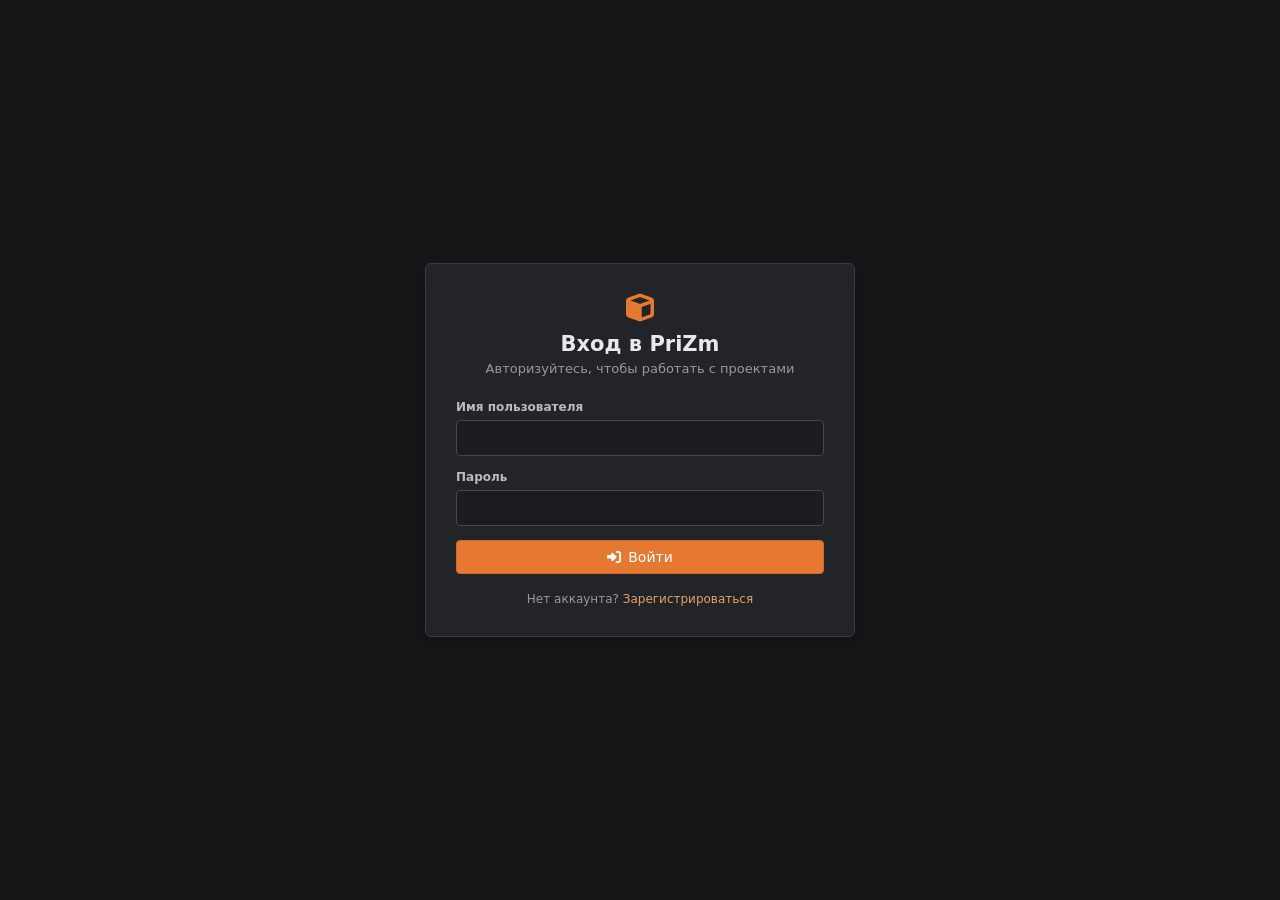
<file: frontend/index.html>
<!doctype html><html lang="ru"><head><meta charset="utf-8"><meta name="viewport" content="width=device-width,initial-scale=1"><title>PriZm — Проекты</title><link rel="stylesheet" href="style.css"><link rel="stylesheet" href="https://cdnjs.cloudflare.com/ajax/libs/font-awesome/6.4.0/css/all.min.css"></head><body><header class="header"><div class="container header-content"><a class="logo" href="index.html"><i class="fas fa-cube"></i><span>PriZm</span></a><nav class="nav"><a class="active" href="index.html"><i class="fas fa-layer-group"></i>Проекты</a><a href="create.html"><i class="fas fa-plus"></i>Создать</a><div class="avatar-dropdown"><button class="avatar-btn" id="avatarBtn"><i class="fas fa-user"></i></button><div class="dropdown-menu" id="dropdownMenu"><a class="dropdown-item" href="profile.html"><i class="fas fa-user"></i>Профиль</a><a class="dropdown-item" href="my-projects.html"><i class="fas fa-folder"></i>Мои проекты</a><hr class="dropdown-divider"><button class="dropdown-item dropdown-danger" id="logoutBtn"><i class="fas fa-right-from-bracket"></i>Выйти</button></div></div></nav></div></header><main class="main"><div class="container"><div class="page-header"><div><h1><i class="fas fa-layer-group"></i> Проекты</h1><p class="subtitle">Публичные проекты сообщества</p></div><div class="header-actions"><a class="btn btn-primary" href="create.html"><i class="fas fa-plus"></i> Создать</a></div></div><div id="loading" class="loading"><i class="fas fa-spinner fa-spin"></i>Загрузка проектов</div><div id="projectsGrid" class="projects-grid"></div><div class="pagination"><button id="prevPage" class="btn btn-secondary" disabled><i class="fas fa-chevron-left"></i></button><span id="pageInfo" class="page-info">Страница 1</span><button id="nextPage" class="btn btn-secondary"><i class="fas fa-chevron-right"></i></button></div></div></main><script src="script.js"></script></body></html>
</file>
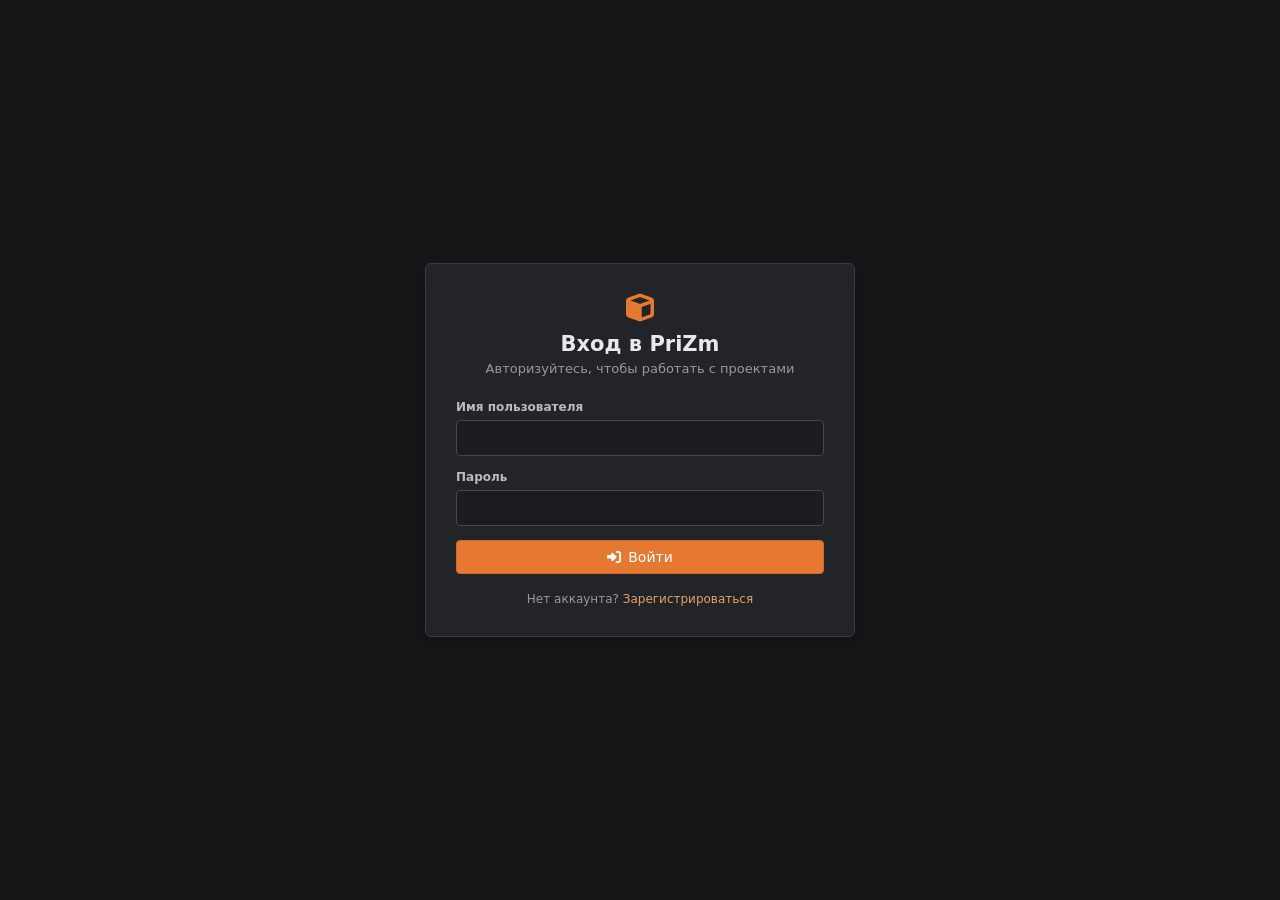
<file: frontend/login.html>
<!doctype html><html lang="ru"><head><meta charset="utf-8"><meta name="viewport" content="width=device-width,initial-scale=1"><title>PriZm — Вход</title><link rel="stylesheet" href="style.css"><link rel="stylesheet" href="https://cdnjs.cloudflare.com/ajax/libs/font-awesome/6.4.0/css/all.min.css"></head><body class="auth-page"><main class="auth-container"><section class="auth-card"><div class="auth-header"><i class="fas fa-cube"></i><h1>Вход в PriZm</h1><p>Авторизуйтесь, чтобы работать с проектами</p></div><form id="loginForm"><div class="form-group"><label for="username">Имя пользователя</label><input id="username" autocomplete="username" required></div><div class="form-group"><label for="password">Пароль</label><input id="password" type="password" autocomplete="current-password" required></div><button class="btn btn-primary btn-block" type="submit"><i class="fas fa-right-to-bracket"></i> Войти</button><div class="auth-footer">Нет аккаунта? <a href="register.html">Зарегистрироваться</a></div></form><div id="loginError" class="error-message" style="display:none"></div></section></main><script src="script.js"></script></body></html>
</file>
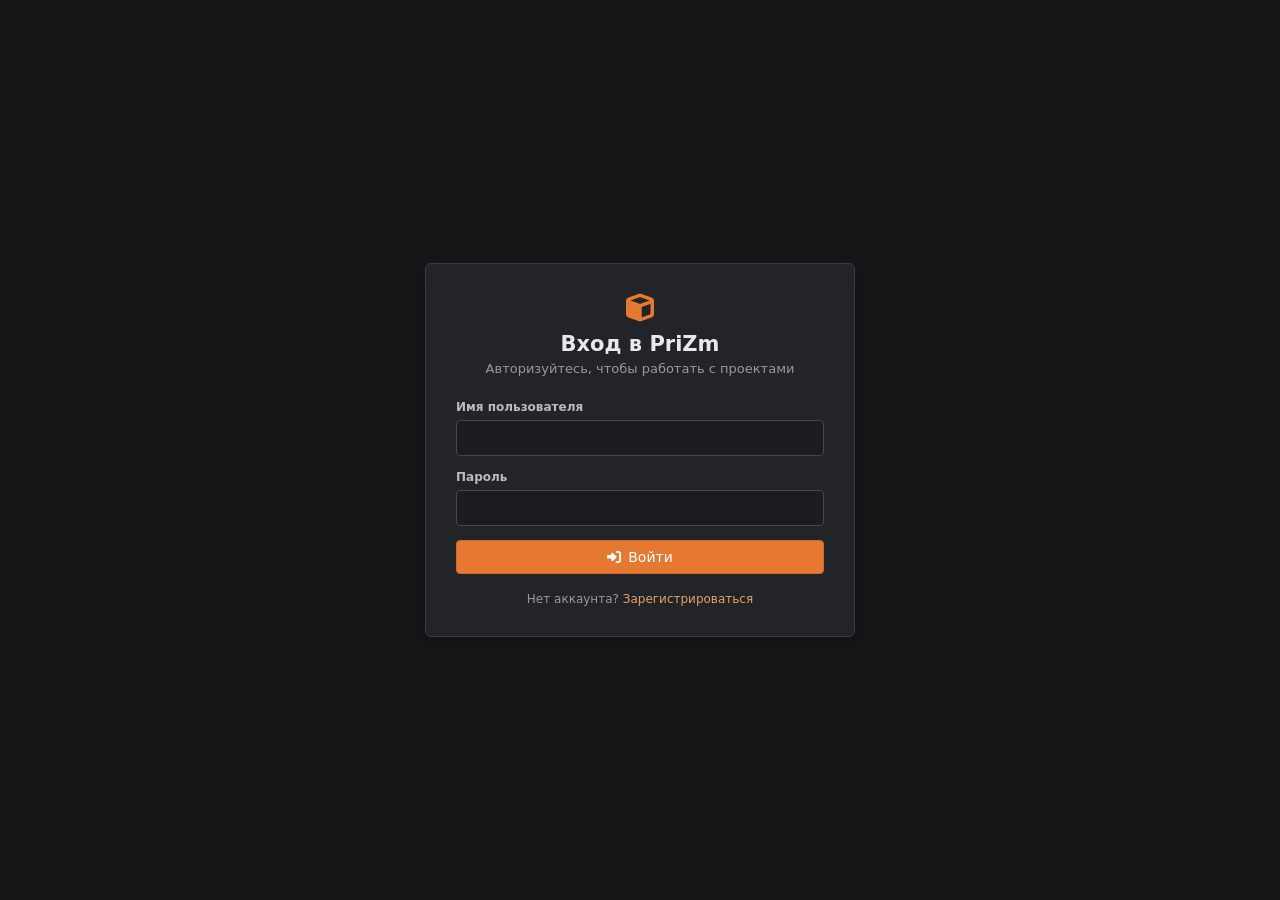
<file: frontend/my-projects.html>
<!doctype html><html lang="ru"><head><meta charset="utf-8"><meta name="viewport" content="width=device-width,initial-scale=1"><title>PriZm — Мои проекты</title><link rel="stylesheet" href="style.css"><link rel="stylesheet" href="https://cdnjs.cloudflare.com/ajax/libs/font-awesome/6.4.0/css/all.min.css"></head><body><header class="header"><div class="container header-content"><a class="logo" href="index.html"><i class="fas fa-cube"></i><span>PriZm</span></a><nav class="nav"><a href="index.html"><i class="fas fa-layer-group"></i>Проекты</a><a href="create.html"><i class="fas fa-plus"></i>Создать</a><div class="avatar-dropdown"><button class="avatar-btn" id="avatarBtn"><i class="fas fa-user"></i></button><div class="dropdown-menu" id="dropdownMenu"><a class="dropdown-item" href="profile.html"><i class="fas fa-user"></i>Профиль</a><a class="dropdown-item active" href="my-projects.html"><i class="fas fa-folder"></i>Мои проекты</a><hr class="dropdown-divider"><button class="dropdown-item dropdown-danger" id="logoutBtn"><i class="fas fa-right-from-bracket"></i>Выйти</button></div></div></nav></div></header><main class="main"><div class="container"><div class="page-header"><div><h1><i class="fas fa-folder"></i> Мои проекты</h1><p class="subtitle">Проекты, созданные вашим аккаунтом</p></div></div><div id="loading" class="loading"><i class="fas fa-spinner fa-spin"></i>Загрузка</div><div id="myProjectsGrid" class="projects-grid"></div><div class="pagination"><button id="prevPage" class="btn btn-secondary" disabled><i class="fas fa-chevron-left"></i></button><span id="pageInfo" class="page-info">Страница 1</span><button id="nextPage" class="btn btn-secondary"><i class="fas fa-chevron-right"></i></button></div></div></main><script src="script.js"></script></body></html>
</file>
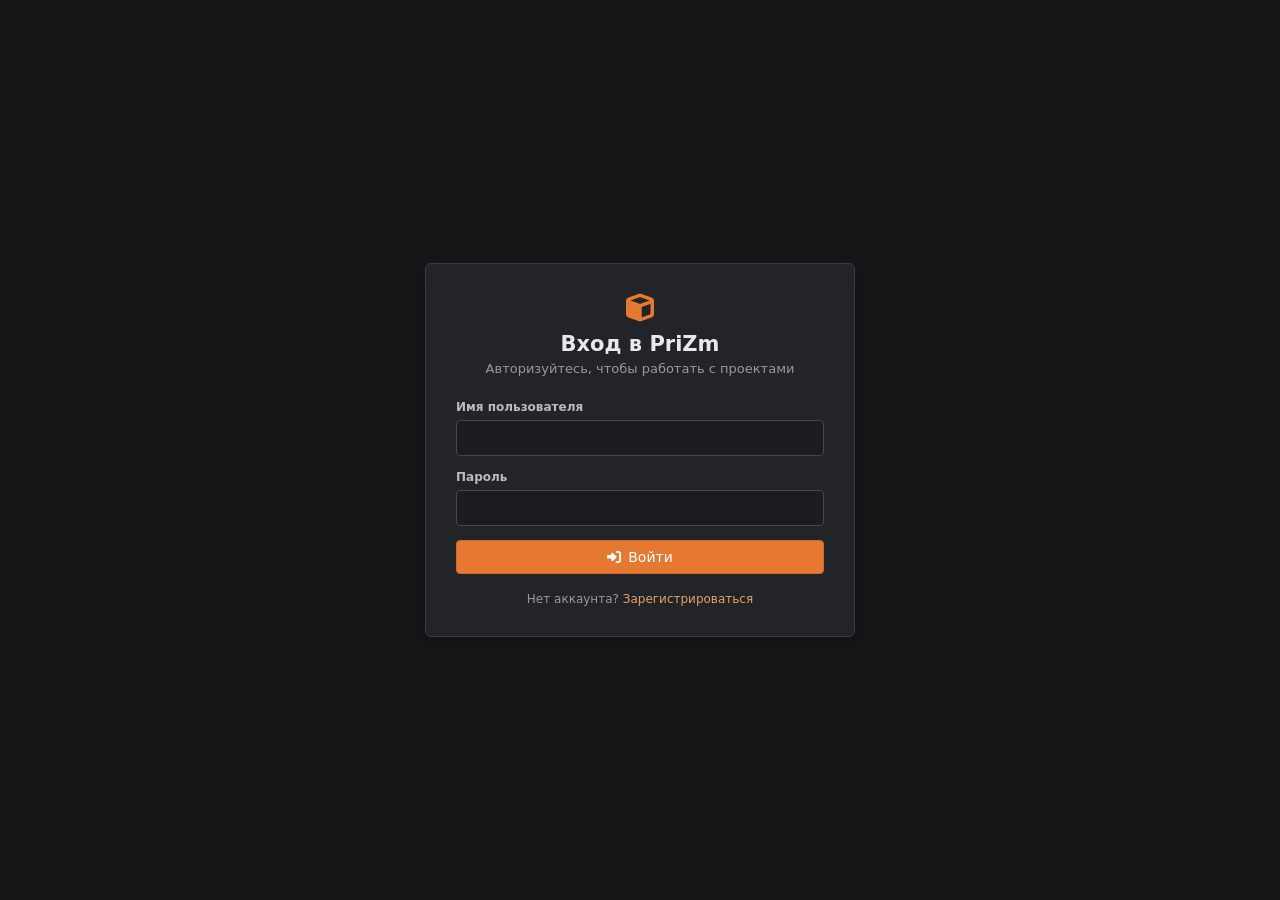
<file: frontend/profile.html>
<!doctype html><html lang="ru"><head><meta charset="utf-8"><meta name="viewport" content="width=device-width,initial-scale=1"><title>PriZm — Профиль</title><link rel="stylesheet" href="style.css"><link rel="stylesheet" href="https://cdnjs.cloudflare.com/ajax/libs/font-awesome/6.4.0/css/all.min.css"></head><body><header class="header"><div class="container header-content"><a class="logo" href="index.html"><i class="fas fa-cube"></i><span>PriZm</span></a><nav class="nav"><a href="index.html"><i class="fas fa-layer-group"></i>Проекты</a><a href="create.html"><i class="fas fa-plus"></i>Создать</a><div class="avatar-dropdown"><button class="avatar-btn" id="avatarBtn"><i class="fas fa-user"></i></button><div class="dropdown-menu" id="dropdownMenu"><a class="dropdown-item" href="profile.html"><i class="fas fa-user"></i>Профиль</a><a class="dropdown-item" href="my-projects.html"><i class="fas fa-folder"></i>Мои проекты</a><hr class="dropdown-divider"><button class="dropdown-item dropdown-danger" id="logoutBtn"><i class="fas fa-right-from-bracket"></i>Выйти</button></div></div></nav></div></header><main class="main"><div class="container"><div class="page-header"><div><h1><i class="fas fa-user"></i> Профиль</h1><p class="subtitle">Информация о пользователе и его проекты</p></div></div><div id="profileContent"><div class="loading"><i class="fas fa-spinner fa-spin"></i>Загрузка</div></div></div></main><div id="deleteAccountModal" class="modal-overlay" style="display:none"><div class="modal-content"><div class="modal-header"><h2>Удаление аккаунта</h2><button class="modal-close" id="closeDeleteAccount">&times;</button></div><div class="modal-body"><p>Это действие необратимо. Для подтверждения введите username.</p><div id="modalUsernameDisplay" class="modal-warning"></div><input id="modalConfirmInput" class="modal-input" placeholder="Username"><div id="modalError" class="error-message" style="display:none"></div></div><div class="modal-footer"><button class="btn btn-secondary" id="cancelDeleteAccount">Отмена</button><button class="btn btn-danger" id="confirmDeleteAccount" disabled>Удалить аккаунт</button></div></div></div><script src="script.js"></script></body></html>
</file>
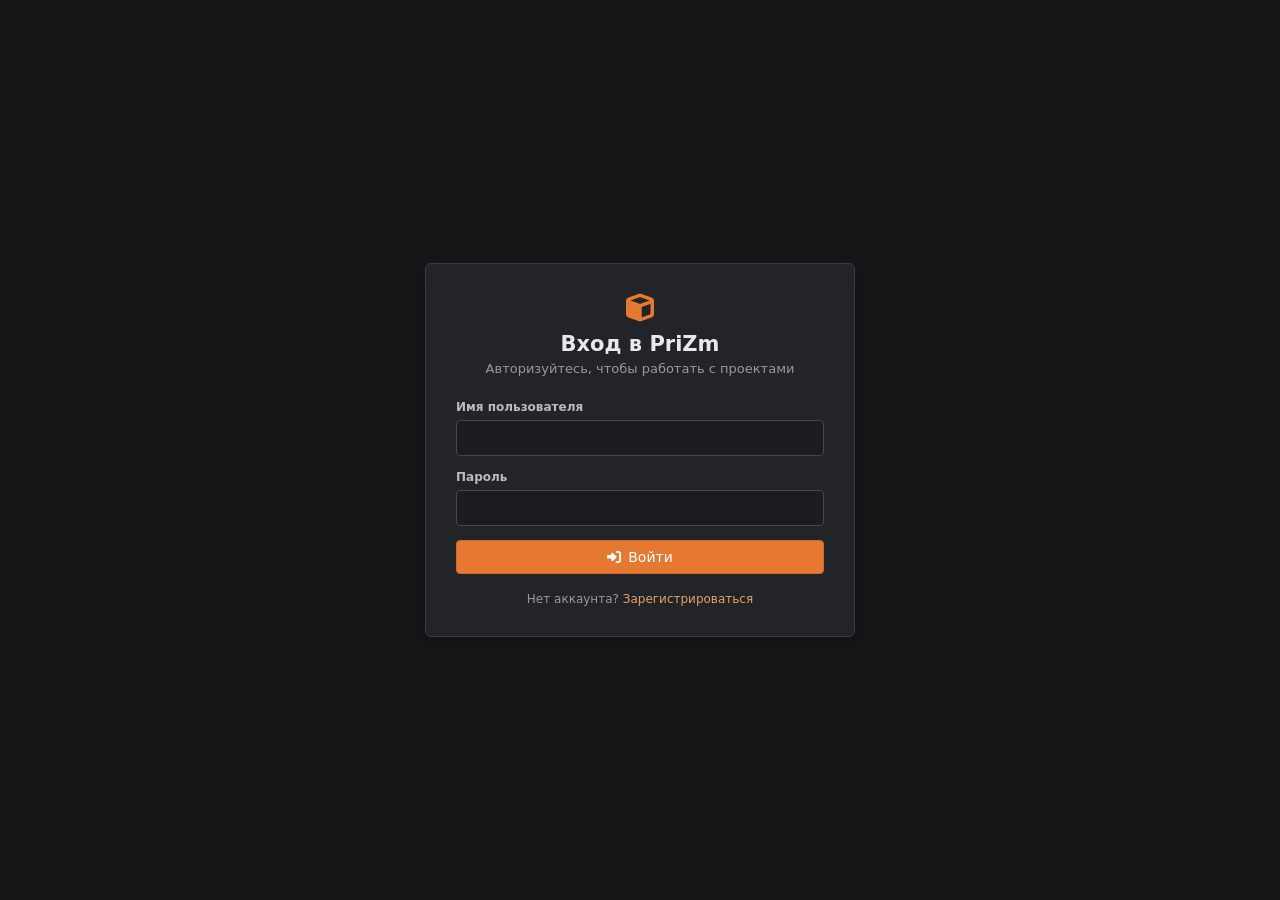
<file: frontend/project.html>
<!doctype html><html lang="ru"><head><meta charset="utf-8"><meta name="viewport" content="width=device-width,initial-scale=1"><title>PriZm — Проект</title><link rel="stylesheet" href="style.css"><link rel="stylesheet" href="https://cdnjs.cloudflare.com/ajax/libs/font-awesome/6.4.0/css/all.min.css"></head><body><header class="header"><div class="container header-content"><a class="logo" href="index.html"><i class="fas fa-cube"></i><span>PriZm</span></a><nav class="nav"><a href="index.html"><i class="fas fa-layer-group"></i>Проекты</a><a href="create.html"><i class="fas fa-plus"></i>Создать</a><div class="avatar-dropdown"><button class="avatar-btn" id="avatarBtn"><i class="fas fa-user"></i></button><div class="dropdown-menu" id="dropdownMenu"><a class="dropdown-item" href="profile.html"><i class="fas fa-user"></i>Профиль</a><a class="dropdown-item" href="my-projects.html"><i class="fas fa-folder"></i>Мои проекты</a><hr class="dropdown-divider"><button class="dropdown-item dropdown-danger" id="logoutBtn"><i class="fas fa-right-from-bracket"></i>Выйти</button></div></div></nav></div></header><main class="main"><div class="container"><a href="index.html" class="btn btn-secondary" style="margin-bottom:15px"><i class="fas fa-arrow-left"></i> Проекты</a><div id="projectDetail"><div class="loading"><i class="fas fa-spinner fa-spin"></i>Загрузка</div></div></div></main><div id="deleteProjectModal" class="modal-overlay" style="display:none"><div class="modal-content"><div class="modal-header"><h2>Удаление проекта</h2><button class="modal-close" id="closeDeleteProject">&times;</button></div><div class="modal-body"><p>Для подтверждения введите название проекта.</p><div id="modalProjectNameDisplay" class="modal-warning"></div><input id="modalProjectConfirmInput" class="modal-input" placeholder="Название проекта"><div id="modalProjectError" class="error-message" style="display:none"></div></div><div class="modal-footer"><button class="btn btn-secondary" id="cancelDeleteProject">Отмена</button><button class="btn btn-danger" id="modalConfirmDeleteProject" disabled>Удалить проект</button></div></div></div><script src="script.js"></script></body></html>
</file>
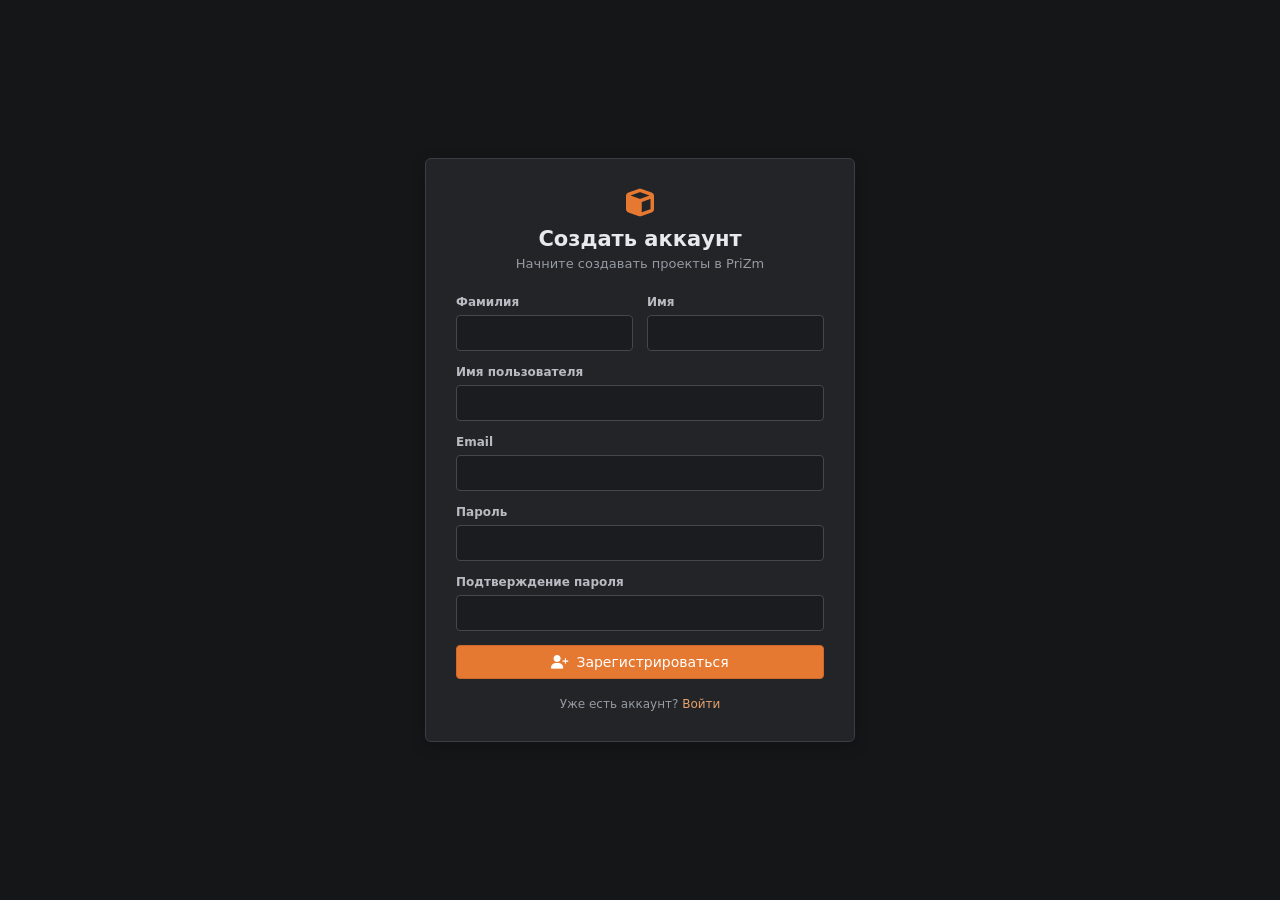
<file: frontend/register.html>
<!doctype html><html lang="ru"><head><meta charset="utf-8"><meta name="viewport" content="width=device-width,initial-scale=1"><title>PriZm — Регистрация</title><link rel="stylesheet" href="style.css"><link rel="stylesheet" href="https://cdnjs.cloudflare.com/ajax/libs/font-awesome/6.4.0/css/all.min.css"></head><body class="auth-page"><main class="auth-container"><section class="auth-card"><div class="auth-header"><i class="fas fa-cube"></i><h1>Создать аккаунт</h1><p>Начните создавать проекты в PriZm</p></div><form id="registerForm"><div class="form-row"><div class="form-group"><label for="surname">Фамилия</label><input id="surname" required></div><div class="form-group"><label for="name">Имя</label><input id="name" required></div></div><div class="form-group"><label for="username">Имя пользователя</label><input id="username" autocomplete="username" required></div><div class="form-group"><label for="email">Email</label><input id="email" type="email" autocomplete="email" required></div><div class="form-group"><label for="password">Пароль</label><input id="password" type="password" autocomplete="new-password" minlength="8" required></div><div class="form-group"><label for="confirmPassword">Подтверждение пароля</label><input id="confirmPassword" type="password" autocomplete="new-password" minlength="8" required></div><button class="btn btn-primary btn-block" type="submit"><i class="fas fa-user-plus"></i> Зарегистрироваться</button><div class="auth-footer">Уже есть аккаунт? <a href="login.html">Войти</a></div></form><div id="registerError" class="error-message" style="display:none"></div></section></main><script src="script.js"></script></body></html>
</file>
<file: frontend/style.css>
/* PriZm frontend — clean dark renderer UI */
:root{
  --bg:#18191b;--panel:#222427;--panel2:#292b2f;--panel3:#303238;
  --line:#3a3d42;--text:#e8e9eb;--muted:#969aa2;--dim:#696e77;
  --accent:#e57932;--accent2:#f08b42;--danger:#d85c62;--success:#5ca477;
  --radius:6px;--shadow:0 10px 30px rgba(0,0,0,.28);
}
*{box-sizing:border-box}
html,body{margin:0;min-height:100%;background:var(--bg);color:var(--text);font-family:Inter,"Segoe UI",system-ui,sans-serif}
body{font-size:14px}
a{color:#e6a06d;text-decoration:none}
a:hover{color:#fff}
button,input,textarea,select{font:inherit}
button{cursor:pointer}
.container{width:min(1280px,calc(100% - 40px));margin:auto}
.header{height:54px;background:#151618;border-bottom:1px solid #0e0f10;position:sticky;top:0;z-index:20}
.header-content{height:54px;display:flex;align-items:center;justify-content:space-between}
.logo{display:flex;align-items:center;gap:10px;font-weight:700;letter-spacing:.02em}
.logo i{color:var(--accent);font-size:18px}
.nav{display:flex;align-items:center;gap:4px}
.nav>a,.avatar-btn{height:34px;display:flex;align-items:center;gap:7px;padding:0 12px;border:0;border-radius:4px;color:#aeb1b7;background:transparent}
.nav>a:hover{background:#292b2e;color:#eee}
.nav>a.active{background:#2b2d31;color:#fff;box-shadow:inset 0 -2px var(--accent)}
.avatar-dropdown{position:relative}
.avatar-btn{width:36px;justify-content:center;padding:0;margin-left:6px;background:#292b2e;border:1px solid #3b3d42}
.avatar-btn:hover{background:#34363b}
.dropdown-menu{display:none;position:absolute;right:0;top:42px;width:190px;background:#25272a;border:1px solid #44474d;border-radius:5px;box-shadow:var(--shadow);padding:5px;z-index:30}
.dropdown-menu.show{display:block}
.dropdown-item{width:100%;display:flex;align-items:center;gap:9px;padding:9px 10px;border:0;background:transparent;color:#d1d3d7;border-radius:4px;text-align:left}
.dropdown-item:hover{background:#34363a;color:#fff}
.dropdown-item i{width:15px;color:#969aa2}
.dropdown-danger{color:#e68186}
.dropdown-divider{border:0;border-top:1px solid #3b3d42;margin:5px 0}
.main{padding:28px 0 60px}
.page-header{display:flex;align-items:end;justify-content:space-between;gap:20px;margin:0 0 20px;padding-bottom:14px;border-bottom:1px solid var(--line)}
.page-header h1{font-size:24px;margin:0;font-weight:650}
.page-header h1 i{color:var(--accent);margin-right:8px}
.subtitle{margin:6px 0 0;color:var(--muted)}
.page-header .header-actions{display:flex;gap:8px}
.btn{border:1px solid #4a4d53;background:#303238;color:#ddd;border-radius:4px;padding:8px 13px;display:inline-flex;align-items:center;justify-content:center;gap:7px;transition:.12s}
.btn:hover{background:#3a3d43;border-color:#5a5d63}
.btn:disabled{opacity:.45;cursor:not-allowed}
.btn-primary{background:var(--accent);border-color:#cf692b;color:#fff}
.btn-primary:hover{background:var(--accent2);border-color:#df7730}
.btn-danger{background:#633238;border-color:#804149;color:#f1b4b7}
.btn-danger:hover{background:#773b42}
.btn-success{background:#35664c;border-color:#487e60;color:#e5f4ea}
.btn-sm{padding:6px 9px;font-size:12px}
.btn-block{width:100%}
.create-form,.profile-card,.project-detail-content,.auth-card{background:var(--panel);border:1px solid var(--line);border-radius:var(--radius);box-shadow:0 4px 16px rgba(0,0,0,.2)}
.create-form{padding:22px}
.form-section{padding:0 0 22px;margin:0 0 22px;border-bottom:1px solid #34373c}
.form-section:last-of-type{border-bottom:0;margin-bottom:8px}
.form-section h3{font-size:15px;margin:0 0 15px;color:#ddd}
.form-section h3 i{color:var(--accent);margin-right:6px}
.form-row{display:flex;gap:14px}
.form-group{margin-bottom:14px;flex:1}
.form-group label{display:block;font-size:12px;font-weight:600;color:#b8bbc1;margin-bottom:6px}
.form-group label i{color:#858990;margin-right:4px}
.form-group input:not([type=file]),.form-group textarea,.form-group select,.modal-input{width:100%;background:#1a1c1f;border:1px solid #44474d;color:#e7e8ea;border-radius:4px;padding:9px 10px;outline:0}
.form-group textarea{resize:vertical;min-height:80px}
.form-group input:focus,.form-group textarea:focus,.form-group select:focus,.modal-input:focus{border-color:var(--accent);box-shadow:0 0 0 1px var(--accent)}
.form-group input[type=file]{width:100%;color:#aeb1b7;background:#1a1c1f;border:1px solid #44474d;border-radius:4px;padding:5px}
input[type=file]::file-selector-button{background:#303238;color:#ddd;border:1px solid #4b4e54;border-radius:3px;padding:6px 10px;margin-right:9px}
.helper-text{display:block;color:var(--dim);font-size:11px;margin-top:5px}
.radio-group{display:grid;grid-template-columns:1fr 1fr;gap:10px}
.radio-label{display:flex;flex-wrap:wrap;align-items:center;gap:7px;padding:12px;background:#1d1f22;border:1px solid #404349;border-radius:4px;color:#ccc}
.radio-label small{width:100%;padding-left:23px;color:var(--dim)}
.radio-label:has(input:checked){border-color:var(--accent);background:#2c2521}
input[type=radio]{accent-color:var(--accent)}
.range-row{display:flex;align-items:center;gap:12px}
.range-row input{flex:1}
.range-value{min-width:50px;text-align:right;color:var(--accent);font-weight:650}
input[type=range]{accent-color:var(--accent)}
.color-grid{display:grid;grid-template-columns:1fr 1fr;gap:14px}
.color-control{height:42px;width:100%;padding:3px!important}
.color-previews{display:flex;gap:20px;flex-wrap:wrap;color:#999;font-size:12px}
.color-preview{display:flex;align-items:center;gap:7px}
.swatch{width:25px;height:25px;border:1px solid #555;border-radius:4px}
#sunSphereContainer{width:100%;height:480px;background:#17191b;border:1px solid #41444a;border-radius:5px;overflow:hidden;cursor:grab}
.sun-values{display:grid;grid-template-columns:repeat(3,1fr) auto;gap:10px;margin-top:10px}
.projects-grid{display:grid;grid-template-columns:repeat(auto-fill,minmax(260px,1fr));gap:12px}
.project-card{background:var(--panel);border:1px solid var(--line);border-radius:5px;overflow:hidden;cursor:pointer;transition:.12s}
.project-card:hover{border-color:#5a5d63;background:#282a2e;transform:translateY(-1px)}
.project-thumbnail{height:160px;background:#17191b;position:relative;display:flex;align-items:center;justify-content:center}
.thumbnail-placeholder{text-align:center;color:#656a72}.thumbnail-placeholder i{display:block;font-size:38px;margin-bottom:6px}.thumbnail-placeholder span{font-size:11px;letter-spacing:.12em}
.project-status-badge,.badge{font-size:11px;padding:4px 7px;border-radius:3px;border:1px solid #4a4d53}
.project-status-badge{position:absolute;right:8px;bottom:8px;background:#25272a;color:#c9cbd0}
.status-rendering{color:#e7ae70!important}.status-completed{color:#80c39b!important}
.badge-private,.badge-public{position:absolute;left:8px;top:8px;background:#25272a;color:#bbb}
.project-info{padding:12px}.project-info h3{margin:0 0 6px;font-size:15px}.project-description{margin:0;color:#969aa2;font-size:12px;line-height:1.45}
.pagination{display:flex;align-items:center;justify-content:center;gap:10px;margin-top:20px}.page-info{color:var(--muted);font-size:12px}
.loading,.empty-state{text-align:center;padding:55px 20px;color:var(--muted)}
.loading i{margin-right:7px}.empty-state i{font-size:34px;color:#5e636b;margin-bottom:12px}.empty-state p{margin:0 0 5px;color:#c7c9cd}
.error-message,.success-message{margin-top:12px;padding:10px 12px;border-radius:4px;font-size:13px}.error-message{background:#3a2428;border:1px solid #61383e;color:#e8a2a7}.success-message{background:#23362b;border:1px solid #3b5e49;color:#9bd0ae}
.auth-page{display:flex;min-height:100vh;align-items:center;justify-content:center;background:#151618}.auth-container{width:min(430px,calc(100% - 28px))}.auth-card{padding:30px}.auth-header{text-align:center;margin-bottom:24px}.auth-header>i{font-size:28px;color:var(--accent)}.auth-header h1{font-size:21px;margin:10px 0 5px}.auth-header p{margin:0;color:var(--muted);font-size:13px}.auth-footer{text-align:center;margin-top:18px;color:var(--muted);font-size:12px}
.edit-form{margin-top:18px;padding:18px;background:#1d1f22;border:1px solid #3c3f45;border-radius:5px}.form-actions{display:flex;gap:8px;margin-top:12px}
.project-detail-content{padding:24px}.project-detail-header{padding-bottom:16px;border-bottom:1px solid var(--line)}.project-detail-header-top{display:flex;align-items:center;justify-content:space-between;gap:15px}.project-detail-header h1{margin:0;font-size:25px}.project-actions{display:flex;gap:8px}.project-detail-meta{display:flex;gap:7px;margin-top:10px}
.project-detail-body{display:grid;grid-template-columns:minmax(0,1fr) 270px;gap:22px;margin-top:22px}.detail-section{padding-bottom:20px;margin-bottom:20px;border-bottom:1px solid #34373c}.detail-section h3{font-size:11px;text-transform:uppercase;letter-spacing:.08em;color:#777c84;margin:0 0 10px}.detail-section p{color:#b4b7bd;line-height:1.6;margin:0}
.file-item{display:flex;align-items:center;gap:10px;padding:10px;background:#1c1e21;border:1px solid #393c42;border-radius:4px;margin-bottom:7px}.file-item i{color:#858a92}.file-item span:nth-child(2){flex:1;color:#c9cbd0;overflow:hidden;text-overflow:ellipsis}.file-missing{color:#777!important;font-size:12px!important}
.render-settings-list{list-style:none;margin:0;padding:0}.render-settings-list li{display:flex;justify-content:space-between;padding:9px 0;border-bottom:1px solid #303338;color:#b4b7bd}.render-settings-list li span:first-child{color:#747982}
.owner-card{display:flex;align-items:center;gap:10px;padding:12px;background:#1c1e21;border:1px solid #393c42;border-radius:4px;cursor:pointer}.owner-avatar{font-size:30px;color:#70757e}.owner-name{font-weight:600}.owner-username{font-size:12px;color:#999}.owner-hint{font-size:10px;color:#666;margin-top:3px}
.tags-section{background:#1c1e21;border:1px solid #393c42;border-radius:4px;padding:13px}.tags-header{display:flex;justify-content:space-between;align-items:center;margin-bottom:12px}.tags-header h3{margin:0;font-size:12px;color:#bfc2c7;text-transform:uppercase;letter-spacing:.06em}.tags-list{display:flex;flex-wrap:wrap;gap:6px}.tag-chip{display:inline-flex;align-items:center;gap:6px;background:#34363b;border:1px solid #494c52;color:#ccc;border-radius:3px;padding:4px 7px;font-size:11px}.tag-delete{border:0;background:transparent;color:#888;padding:0}.add-tag-input-group{display:flex;gap:5px;margin-bottom:10px}.tag-input{flex:1;min-width:0;background:#17191b;border:1px solid #44474d;color:#eee;border-radius:3px;padding:7px}
.project-detail-render{margin-top:22px}.render-preview-large{background:#1b1d20;border:1px solid #393c42;border-radius:4px;padding:14px}.render-preview-large h3{font-size:12px;color:#bfc2c7;text-transform:uppercase;letter-spacing:.06em;margin:0 0 12px}.render-image-large{display:block;width:100%;max-height:650px;object-fit:contain;background:#111;border-radius:3px}.no-render-large{text-align:center;padding:80px 20px;color:#70757e}.no-render-large i{font-size:38px;margin-bottom:10px}.no-render-large p{margin:0;color:#aaa}.no-render-large small{display:block;margin-top:7px;color:#62666e}
.profile-header{display:flex;gap:20px;align-items:center}.profile-avatar-large{font-size:72px;color:#666b73}.profile-info h1{margin:0;font-size:24px}.profile-name{margin:5px 0;color:#aaa}.profile-email,.profile-date{color:#7f848c;font-size:12px}.profile-stats{color:#bfc2c7;font-size:12px}.profile-actions{display:flex;gap:8px;margin-top:20px;padding-top:18px;border-top:1px solid #373a40}.profile-projects-section{margin-top:28px}.profile-projects-section h2{font-size:16px;margin-bottom:14px}
.modal-overlay{position:fixed;inset:0;background:rgba(0,0,0,.72);display:flex;align-items:center;justify-content:center;z-index:50;padding:20px}.modal-content{width:min(500px,100%);background:#25272a;border:1px solid #484b51;border-radius:5px;box-shadow:var(--shadow)}.modal-header,.modal-footer{padding:14px 16px;border-bottom:1px solid #3c3f45}.modal-footer{border-top:1px solid #3c3f45;border-bottom:0;display:flex;justify-content:flex-end;gap:8px}.modal-header{display:flex;justify-content:space-between;align-items:center}.modal-header h2{font-size:16px;margin:0}.modal-close{border:0;background:transparent;color:#999;font-size:23px}.modal-body{padding:16px;color:#bbb}.modal-warning{margin:12px 0;padding:10px;background:#382d24;border:1px solid #5d4632;border-radius:4px;color:#d6b08c;font-size:12px}
.scene-preview-placeholder{min-height:260px;border:1px dashed #484b51;border-radius:5px;background:#1a1c1f;display:flex;flex-direction:column;align-items:center;justify-content:center;text-align:center;color:#737780}.scene-preview-icon{font-size:36px;color:#4f545c;margin-bottom:12px}.scene-preview-title{color:#bfc2c7;font-size:14px}.scene-preview-text{font-size:12px;margin-top:4px}.scene-preview-status{font-size:10px;color:#5f646c;margin-top:12px}.scene-preview-note{font-size:11px;color:#676c74;margin-top:8px}
@media(max-width:800px){.container{width:min(100% - 24px,1280px)}.header{height:auto}.header-content{height:auto;min-height:54px}.nav>a{padding:0 8px}.nav>a i{display:none}.project-detail-body{grid-template-columns:1fr}.sun-values{grid-template-columns:repeat(3,1fr)}.radio-group,.color-grid{grid-template-columns:1fr}.form-row{flex-direction:column;gap:0}.project-detail-header-top{align-items:flex-start;flex-direction:column}.project-actions{width:100%}.project-actions .btn{flex:1}}
</file>
